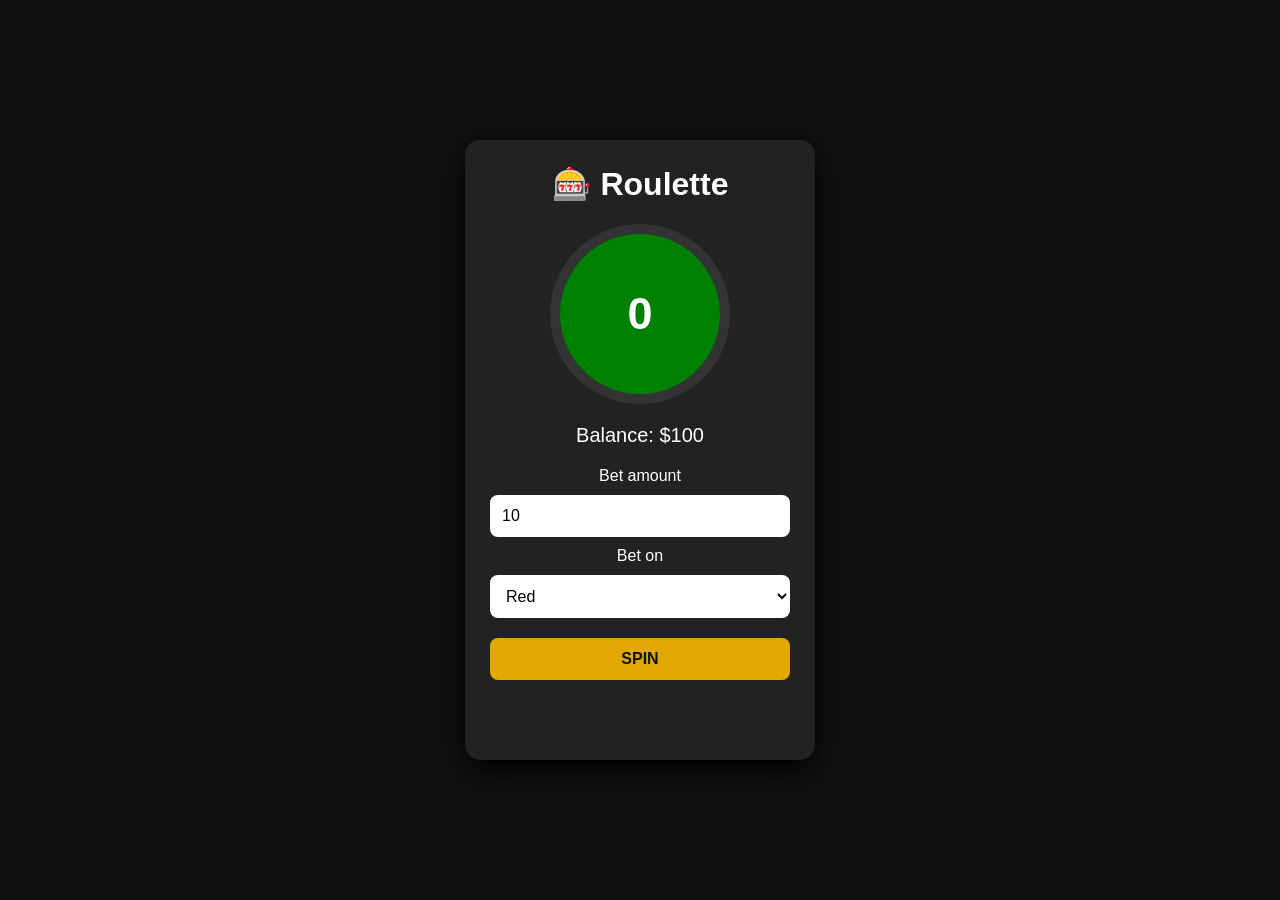
<file: sites/Roulette/roulet.html>
<!DOCTYPE html>
<html lang="en">
<head>
  <meta charset="UTF-8">
  <meta name="viewport" content="width=device-width, initial-scale=1.0">

  <title>Simple Roulette</title>

  <link rel="stylesheet" href="roulet.css">
</head>

<body>

  <div class="game">

    <h1>🎰 Roulette</h1>

    <div id="wheel" class="wheel">
      <span id="result">0</span>
    </div>

    <p class="balance">
      Balance: $<span id="balance">100</span>
    </p>

    <div class="controls">

      <label for="betAmount">
        Bet amount
      </label>

      <input
        id="betAmount"
        type="number"
        min="1"
        value="10"
      >

      <label for="betChoice">
        Bet on
      </label>

      <select id="betChoice">
        <option value="red">Red</option>
        <option value="black">Black</option>
        <option value="green">Green (0)</option>
      </select>

      <button id="spinButton">
        SPIN
      </button>

    </div>

    <p id="message"></p>

  </div>

  <script src="rouletJS.js"></script>

</body>
</html>
</file>
<file: sites/Roulette/roulet.css>
* {
  box-sizing: border-box;
}

body {
  margin: 0;
  min-height: 100vh;

  display: flex;
  justify-content: center;
  align-items: center;

  background: #111;
  color: white;

  font-family: Arial, sans-serif;
}

.game {
  width: 350px;
  padding: 25px;

  text-align: center;

  background: #222;
  border-radius: 15px;

  box-shadow: 0 10px 30px black;
}

h1 {
  margin-top: 0;
}

/* Roulette wheel */

.wheel {
  width: 180px;
  height: 180px;

  margin: 20px auto;

  border-radius: 50%;
  border: 10px solid #333;

  background: green;

  display: flex;
  justify-content: center;
  align-items: center;

  font-size: 45px;
  font-weight: bold;
}

.wheel.red {
  background: #d40000;
}

.wheel.black {
  background: #000;
}

.wheel.green {
  background: #008000;
}

/* Balance */

.balance {
  font-size: 20px;
}

/* Controls */

.controls {
  display: flex;
  flex-direction: column;

  gap: 10px;
}

input,
select,
button {
  width: 100%;

  padding: 12px;

  border: none;
  border-radius: 8px;

  font-size: 16px;
}

input,
select {
  background: white;
  color: black;
}

button {
  margin-top: 10px;

  background: #e0a800;
  color: #111;

  font-weight: bold;

  cursor: pointer;
}

button:hover {
  background: #ffc107;
}

button:disabled {
  background: #555;
  cursor: not-allowed;
}

/* Result message */

#message {
  min-height: 24px;

  margin-top: 15px;

  font-weight: bold;
}
</file>
